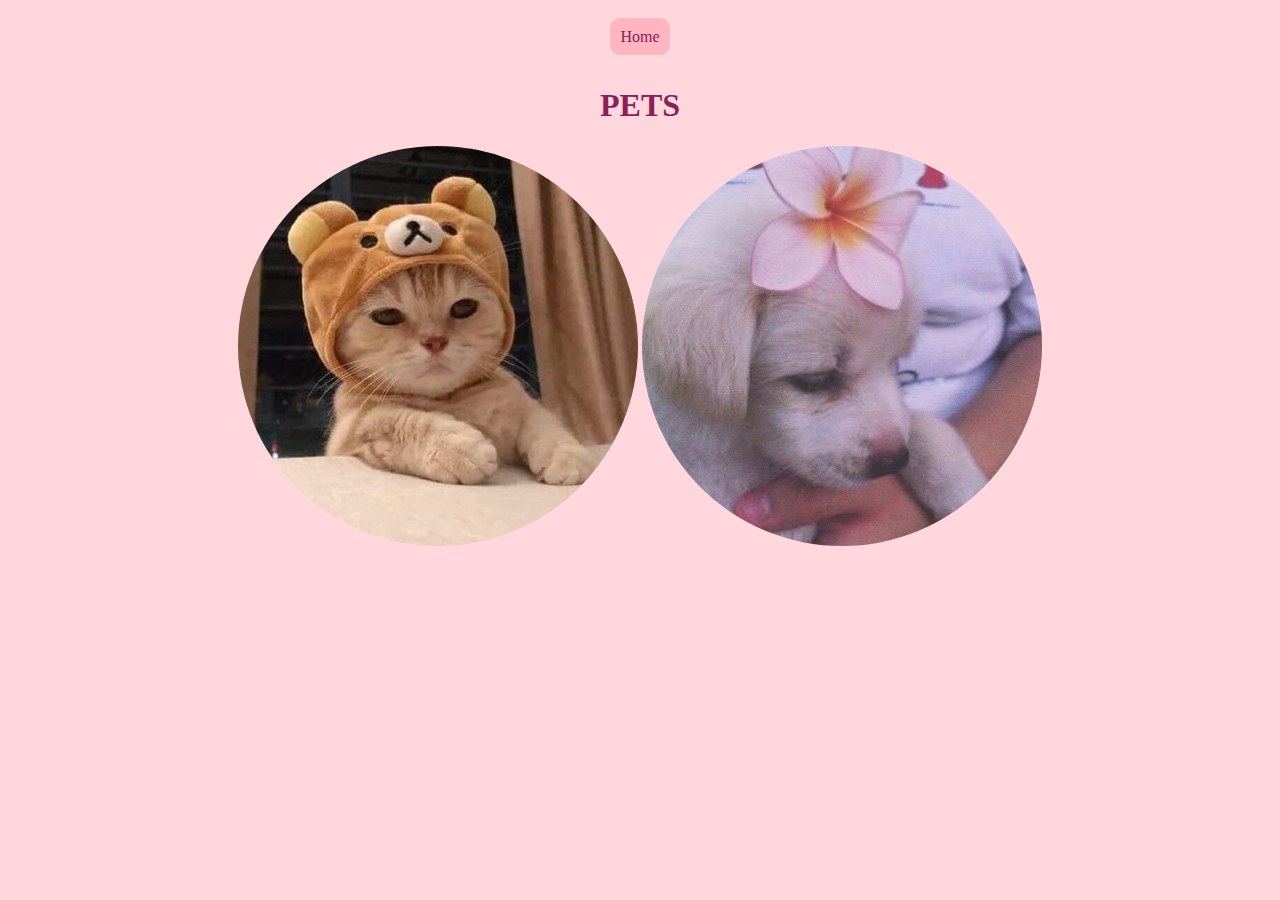
<file: index.html>
<!DOCTYPE html>
<html lang="en">
<head>
    <meta charset="UTF-8">
    <meta http-equiv="X-UA-Compatible" content="IE=edge">
    <meta name="viewport" content="width=device-width, initial-scale=1.0">
    <title>PETS</title>
    <link rel="stylesheet" href="style.css">
</head>
<body>

    <center>
        <header>
            <a href="index.html">Home</a>
        </header>

        <h1 class="titulo">PETS</h1>
        
        <a href="https://www.tiktok.com/@jojikat/video/7133250622089956654?is_from_webapp=1&sender_device=pc&web_id=7337636648472315398" target="_blank"><img src="img/gato.jpg" alt=""></a>
        <a href="page.html"><img src="img/dog.jpg" alt=""></a>
    </center>
   
</body>
</html>
</file>
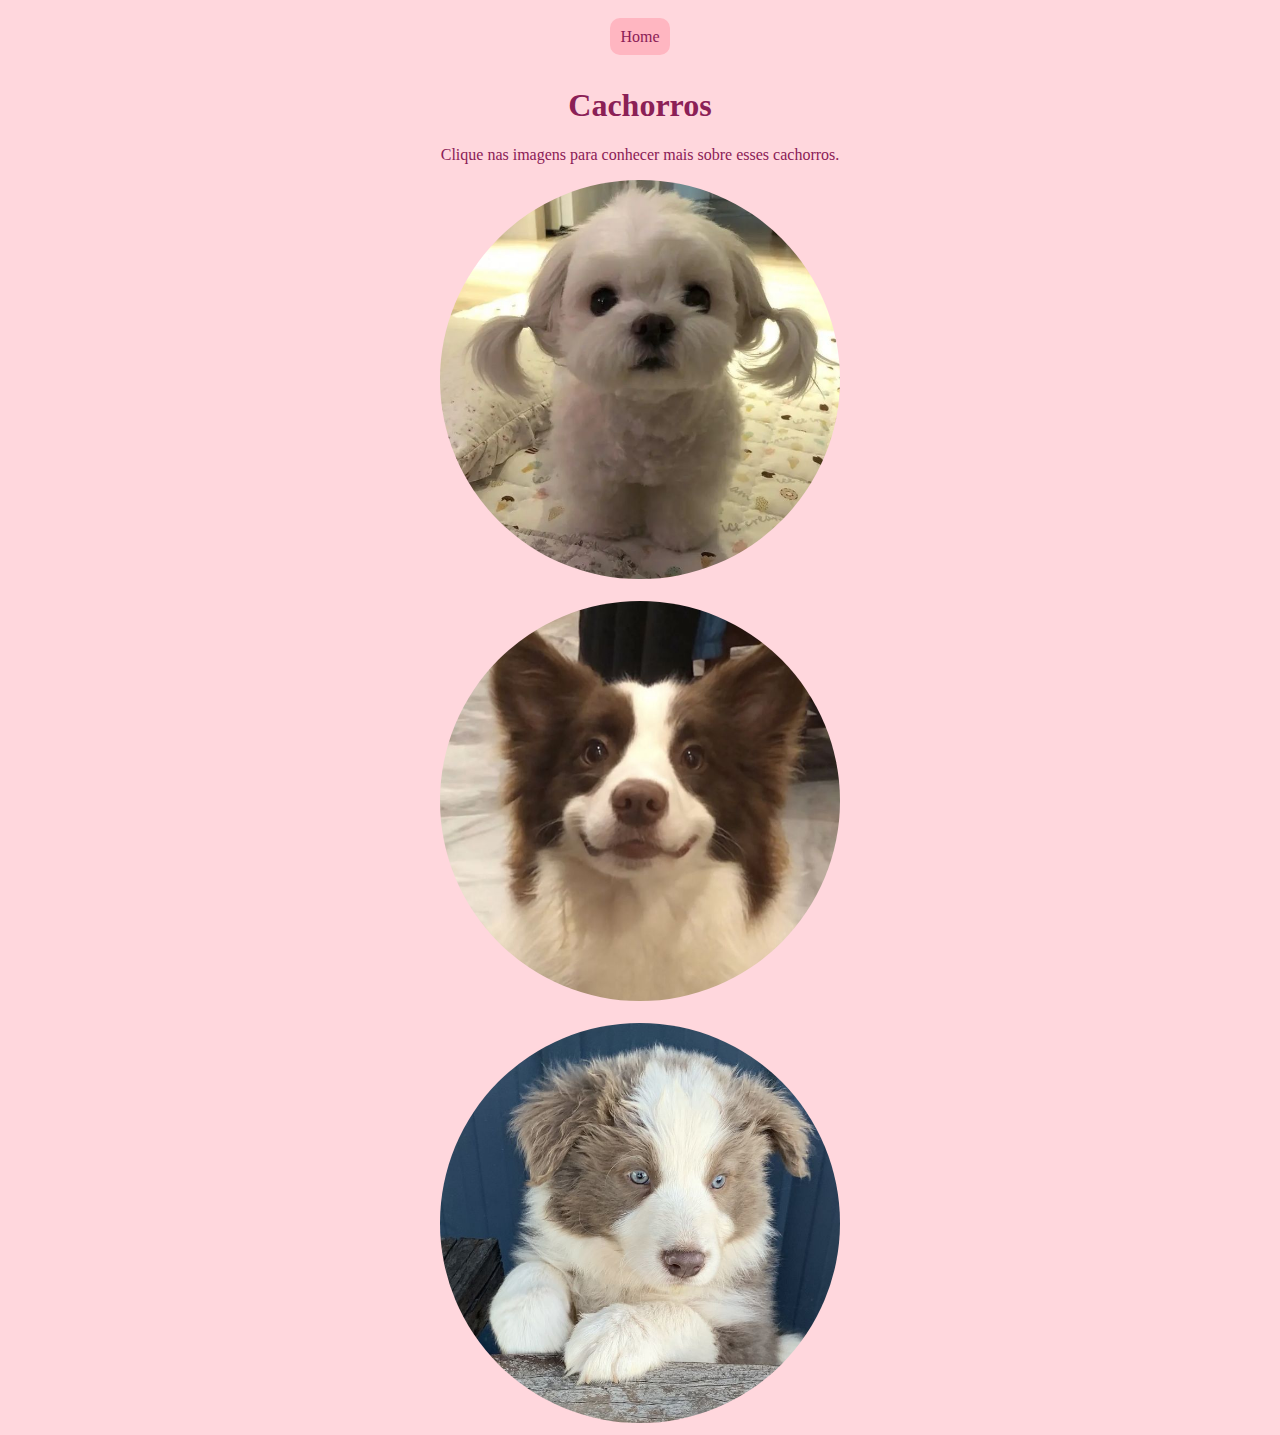
<file: page.html>
<!DOCTYPE html>
<html lang="en">
<head>
    <meta charset="UTF-8">
    <meta http-equiv="X-UA-Compatible" content="IE=edge">
    <meta name="viewport" content="width=device-width, initial-scale=1.0">
    <title>CACHORROS</title>
    <link rel="stylesheet" href="style2.css">
</head>
<body>
    <center>
    <header>
        <a href="index.html">Home</a>
    </header>
    
        <h1 id="cor">Cachorros</h1>
        <p id="cor">Clique nas imagens para conhecer mais sobre esses cachorros.</p>
        <a href="https://pt.wikipedia.org/wiki/Malt%C3%AAs_(c%C3%A3o)"><img src="img/lolas.jpg" alt=""></a>
        <br><br>
        <a href="https://www.portaldodog.com.br/cachorros/racas/border-collie-marrom/"><img src="img/lua.jpg" alt=""></a>
        <br><br>
        <a href="https://pt.wikipedia.org/wiki/Border_collie"><img src="img/lucks.jpg" alt=""></a>
    </center>
</body>
</html>
</file>
<file: style.css>
body{
    background-color: rgb(255, 215, 221);
}
img{
    width: 400px;
    border-radius: 1000px;
}
header{
    padding: 20px;
}
header a{
    background-color: lightpink;
    padding: 10px;
    border-radius: 10px;
    text-decoration: none;
    color: rgb(139, 32, 86);
}
header a:hover{
    background-color: rgb(228, 143, 156);
}
.titulo{
    color: rgb(139, 32, 86);
}
</file>
<file: style2.css>
body{
    background-color: rgb(255, 215, 221);
}
img{
    width: 400px;
    border-radius: 1000px;
}
header{
    padding: 20px;
}
header a{
    background-color: lightpink;
    padding: 10px;
    border-radius: 10px;
    text-decoration: none;
    color: rgb(139, 32, 86);
}
header a:hover{
    background-color: rgb(228, 143, 156);
}
#cor{
    color:  rgb(139, 32, 86);;
}
</file>
